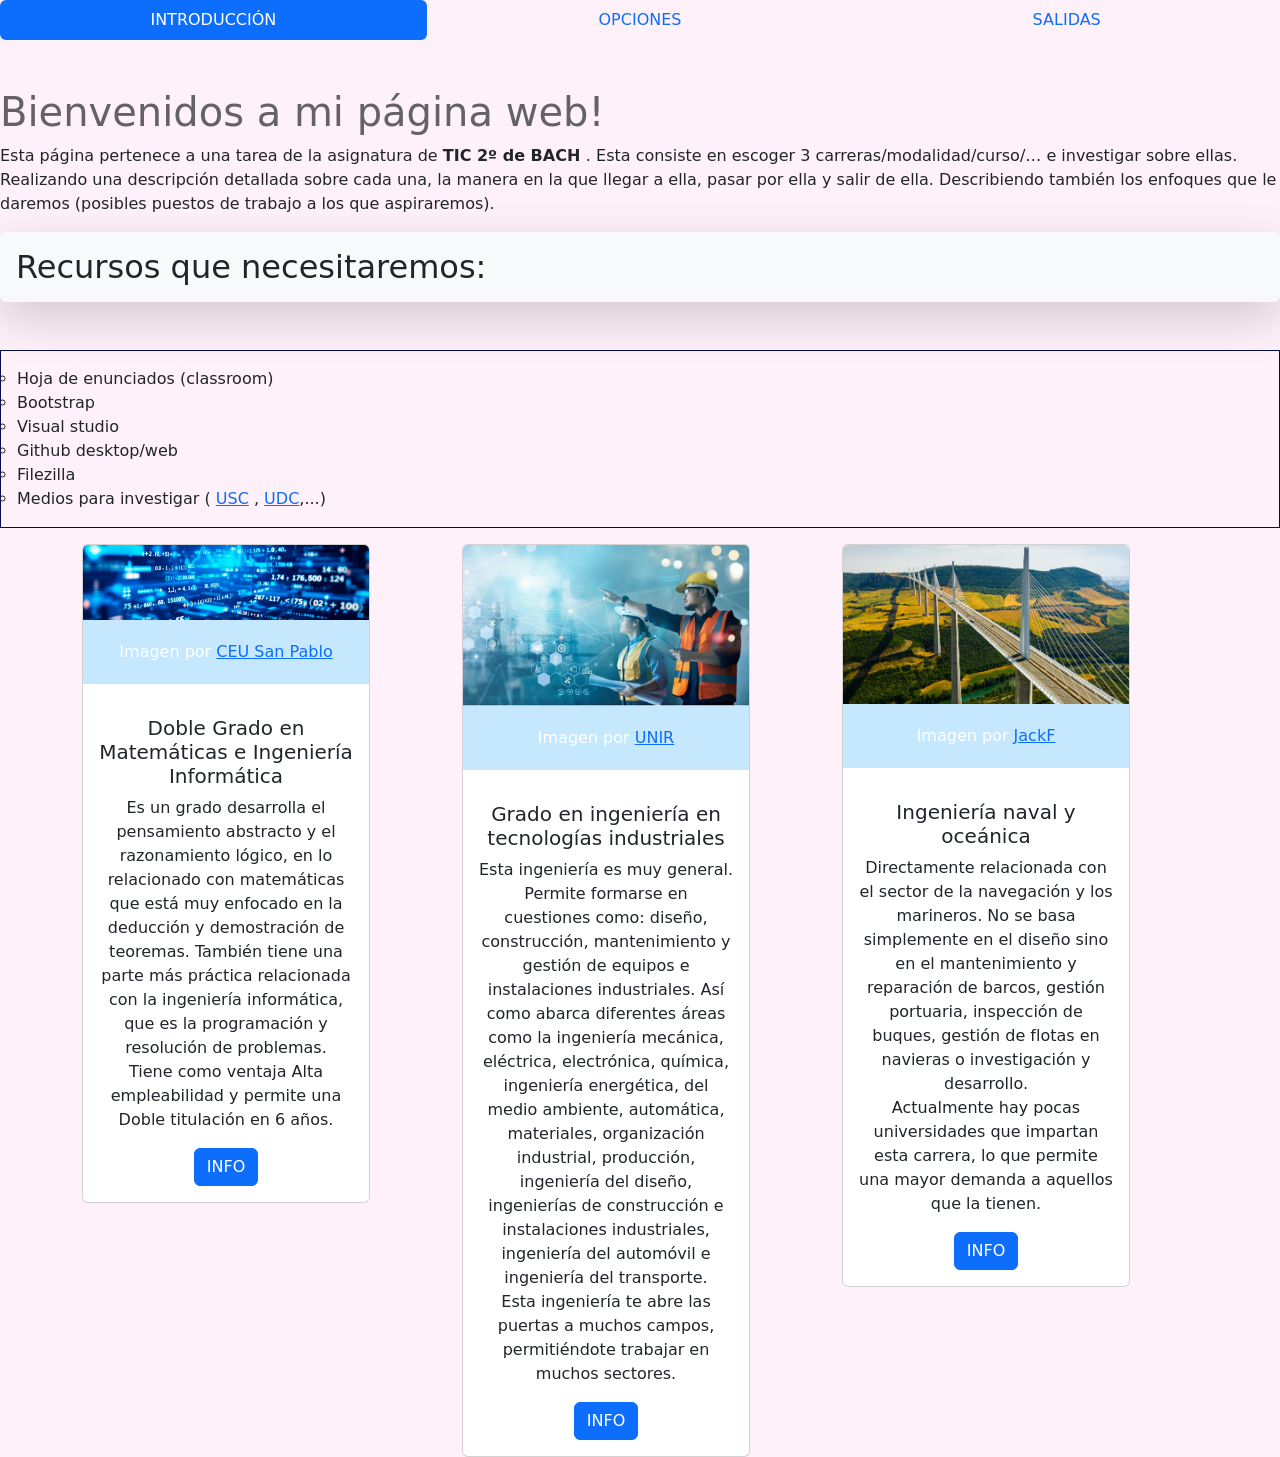
<file: index.html>
<!DOCTYPE html>
<html lang="es">
    <head>
        <meta charset="utf-8">
        <meta name="viewport" content="width=device-width, initial-scale=1">
        <title>Practica 1</title>
        <link href="https://cdn.jsdelivr.net/npm/bootstrap@5.3.8/dist/css/bootstrap.min.css" rel="stylesheet" integrity="sha384-sRIl4kxILFvY47J16cr9ZwB07vP4J8+LH7qKQnuqkuIAvNWLzeN8tE5YBujZqJLB" crossorigin="anonymous">
        <link rel="stylesheet" href="CSS/estilos.css">
      </head>
    <body class="fondo">
        <script src="https://cdn.jsdelivr.net/npm/bootstrap@5.3.8/dist/js/bootstrap.bundle.min.js" integrity="sha384-FKyoEForCGlyvwx9Hj09JcYn3nv7wiPVlz7YYwJrWVcXK/BmnVDxM+D2scQbITxI" crossorigin="anonymous"></script>
       
        <ul class="nav nav-pills nav-justified">
            <li class="nav-item">
              <a class="nav-link active" aria-current="page" href="./index.html">INTRODUCCIÓN</a>
            </li>
            <li class="nav-item">
              <a class="nav-link" href="./opciones.html">OPCIONES</a>
            </li>
            <li class="nav-item">
                <a class="nav-link" href="./salidas.html">SALIDAS</a>
            </li>
          </ul>

          <br> <br>  

          <h1 class="h1"> Bienvenidos a mi página web!  </h1>

              <p> Esta página pertenece a una tarea de la asignatura de <strong> TIC 2º de BACH </strong>. Esta consiste en escoger 3 carreras/modalidad/curso/… e investigar sobre ellas. Realizando una descripción detallada sobre cada una, la manera en la que llegar a ella, pasar por ella y salir de ella. Describiendo también los enfoques que le daremos (posibles puestos de trabajo a los que aspiraremos). </p> 

              <h2 class="shadow-lg p-3 mb-5 bg-body-tertiary rounded" > Recursos que necesitaremos: </h2>  
              <ul class="recursos" class="a">
              <li> Hoja de enunciados (classroom) </li>
              <li> Bootstrap </li>
              <li>Visual studio </li>
              <li> Github desktop/web  </li>
              <li> Filezilla  </li>
              <li> Medios para investigar ( <a href="https://www.usc.gal/es" >USC</a>
              , <a href="https://www.udc.gal/" >UDC</a>,...) </li>

              </ul>


          <div class="container text-center">
            <div class="row align-items-start">
              <div class="col">
                <div class="card" style="width: 18rem;">
                    <img src="./img/carrera1.jpg" class="card-img-top" alt="...">
                    <footer> 
                      <p class= "pdf" >
                       Imagen por <a href="https://www.uspceu.com/en/academic-programs/degree/mathematical-engineering-data-science-and-engineering" > CEU San Pablo</a>
                      </p>
                      </footer>
                    <div class="card-body">
                      <h5 class="card-title">Doble Grado en Matemáticas e Ingeniería Informática</h5>
                      <p class="card-text"> Es un grado desarrolla el pensamiento abstracto y el razonamiento lógico, en lo relacionado con matemáticas que está muy enfocado en la deducción y demostración de teoremas. También tiene una parte más práctica relacionada con la ingeniería informática, que es la programación y resolución de problemas.
                        <br> Tiene como ventaja Alta empleabilidad y permite una Doble titulación en 6 años. </p>
                     
                      <!-- Button trigger modal -->
<button type="button" class="btn btn-primary" data-bs-toggle="modal" data-bs-target="#exampleModal">
  INFO 
 </button>
 
 <!-- Modal -->
 <div class="modal fade" id="exampleModal" tabindex="-1" aria-labelledby="exampleModalLabel" aria-hidden="true">
   <div class="modal-dialog">
     <div class="modal-content">
       <div class="modal-header">
         <h1 class="modal-title fs-5" id="exampleModalLabel">URL info </h1>
         <button type="button" class="btn-close" data-bs-dismiss="modal" aria-label="Close"></button>
       </div>
       <div class="modal-body">
        <br> <a href=”https://www.seio.es”> -Colegio Oficial de Ingenieros Navales y Oceánicos (COIN) </a>  
        <br>  <a href="https://www.usc.gal/es/estudios/grados/ingenieria-arquitectura/doble-grado-ingenieria-informatica-matematicas-2a-edicion" > -USC (info) </a>
        <br>  <a href= “https://www.google.com/goto?url=CAESXwHEIkXXFi-0TWRSaH1h2DT6Ur1c0eoMigWTe-TonjyKYG1mVXlEyjTYs8BfNnvLyIITsVWs50Z5kYa4D80H1W6CSgzWsvHjb2tWxl5mrzAw7LkT1M3CvbQa2eqARn4O”>    -Consejo General de Colegios Oficiales de Ingenieros Industriales </a> 
    <br> <a href="https://www.udc.gal/es/centros_departamentos_servizos/departamentos/departamento/?codigo=D117" > -UDC (info)</a>
       </div>
       <div class="modal-footer">
                 <button type="button" class="btn btn-primary" data-bs-dismiss="modal"> Cerrar </button>
       </div>
     </div>
   </div>
 </div>
 
                    </div>
                  </div>
              </div>
              <div class="col">
                <div class="card" style="width: 18rem;">
                    <img src="./img/carrera2.jpg" class="card-img-top" alt="...">
                   <footer> 
                        <p class= "pdf" >
                        Imagen por <a href="https://www.unir.net/revista/ingenieria/ingenieria-industrial/" >UNIR</a>
                        </p>
                        </footer>                   
                    <div class="card-body">
                      <h5 class="card-title">Grado en ingeniería en tecnologías industriales</h5>
                      <p class="card-text"> Esta ingeniería es muy general. Permite formarse en cuestiones como:  diseño, construcción, mantenimiento y gestión de equipos e instalaciones industriales.
                        Así como abarca diferentes áreas como  la ingeniería mecánica, eléctrica, electrónica, química, ingeniería energética, del medio ambiente, automática, materiales, organización industrial, producción, ingeniería del diseño, ingenierías de construcción e instalaciones industriales, ingeniería del automóvil e ingeniería del transporte.                         
                         <br> Esta ingeniería te abre las puertas a muchos campos, permitiéndote trabajar en muchos sectores. </p>
                      
                  <!-- Button trigger modal -->
<button type="button" class="btn btn-primary" data-bs-toggle="modal" data-bs-target="#exampleModal">
  INFO 
 </button>
 
 <!-- Modal -->
 <div class="modal fade" id="exampleModal" tabindex="-1" aria-labelledby="exampleModalLabel" aria-hidden="true">
  <div class="modal-dialog">
    <div class="modal-content">
      <div class="modal-header">
        <h1 class="modal-title fs-5" id="exampleModalLabel">URL info </h1>
        <button type="button" class="btn-close" data-bs-dismiss="modal" aria-label="Close"></button>
      </div>
      <div class="modal-body">
   <a href=”https://www.seio.es”> -Colegio Oficial de Ingenieros Navales y Oceánicos (COIN) </a>  
   <br> <a href="https://www.usc.gal/es/estudios/grados/ingenieria-arquitectura/doble-grado-ingenieria-informatica-matematicas-2a-edicion" > -USC (info) </a>
   <br> <a href= “https://www.google.com/goto?url=CAESXwHEIkXXFi-0TWRSaH1h2DT6Ur1c0eoMigWTe-TonjyKYG1mVXlEyjTYs8BfNnvLyIITsVWs50Z5kYa4D80H1W6CSgzWsvHjb2tWxl5mrzAw7LkT1M3CvbQa2eqARn4O”>    -Consejo General de Colegios Oficiales de Ingenieros Industriales </a> 
   <br> <a href="https://www.udc.gal/es/centros_departamentos_servizos/departamentos/departamento/?codigo=D117" > -UDC (info)</a>
      </div>
      <div class="modal-footer">
                <button type="button" class="btn btn-primary" data-bs-dismiss="modal"> Cerrar </button>
      </div>
    </div>
  </div>
</div>
 
                  
                    </div>
                  </div>
        
              </div>
              <div class="col">
                <div class="card" style="width: 18rem;">
                    <img src="./img/carrera3.jpg" class="card-img-top" alt="...">
                    <footer> 
                      <p class= "pdf" >
                       Imagen por <a href="stock.adobe.com" >JackF </a>
                      </p>
                      </footer>                      
                    <div class="card-body">
                      <h5 class="card-title">Ingeniería naval y oceánica</h5>
                      <p class="card-text"> Directamente relacionada con el sector de la navegación y los marineros. No se basa simplemente en el diseño sino en el  mantenimiento y reparación de barcos, gestión portuaria, inspección de buques, gestión de flotas en navieras o investigación y desarrollo.       
                        <br> Actualmente hay pocas universidades que impartan esta carrera, lo que permite una mayor demanda a aquellos que la tienen.
                      </p>
<!-- Button trigger modal -->
<button type="button" class="btn btn-primary" data-bs-toggle="modal" data-bs-target="#exampleModal">
  INFO 
 </button>
 
 <!-- Modal -->
 <div class="modal fade" id="exampleModal" tabindex="-1" aria-labelledby="exampleModalLabel" aria-hidden="true">
  <div class="modal-dialog">
    <div class="modal-content">
      <div class="modal-header">
        <h1 class="modal-title fs-5" id="exampleModalLabel">URL info </h1>
        <button type="button" class="btn-close" data-bs-dismiss="modal" aria-label="Close"></button>
      </div>
      <div class="modal-body">
   <a href=”https://www.seio.es”> -Colegio Oficial de Ingenieros Navales y Oceánicos (COIN) </a>
   <br> <a href="https://www.usc.gal/es/estudios/grados/ingenieria-arquitectura/doble-grado-ingenieria-informatica-matematicas-2a-edicion" > -USC (info) </a>
   <br> <a href= “https://www.google.com/goto?url=CAESXwHEIkXXFi-0TWRSaH1h2DT6Ur1c0eoMigWTe-TonjyKYG1mVXlEyjTYs8BfNnvLyIITsVWs50Z5kYa4D80H1W6CSgzWsvHjb2tWxl5mrzAw7LkT1M3CvbQa2eqARn4O”>    -Consejo General de Colegios Oficiales de Ingenieros Industriales </a> 
   <br> <a href="https://www.udc.gal/es/centros_departamentos_servizos/departamentos/departamento/?codigo=D117" > -UDC (info)</a>
      </div>
      <div class="modal-footer">
                <button type="button" class="btn btn-primary" data-bs-dismiss="modal"> Cerrar </button>
      </div>
    </div>
  </div>
</div>
 
 


                    </div>
                  </div>
              </div>
            </div>
          </div>



    </body>
    </html>
</file>
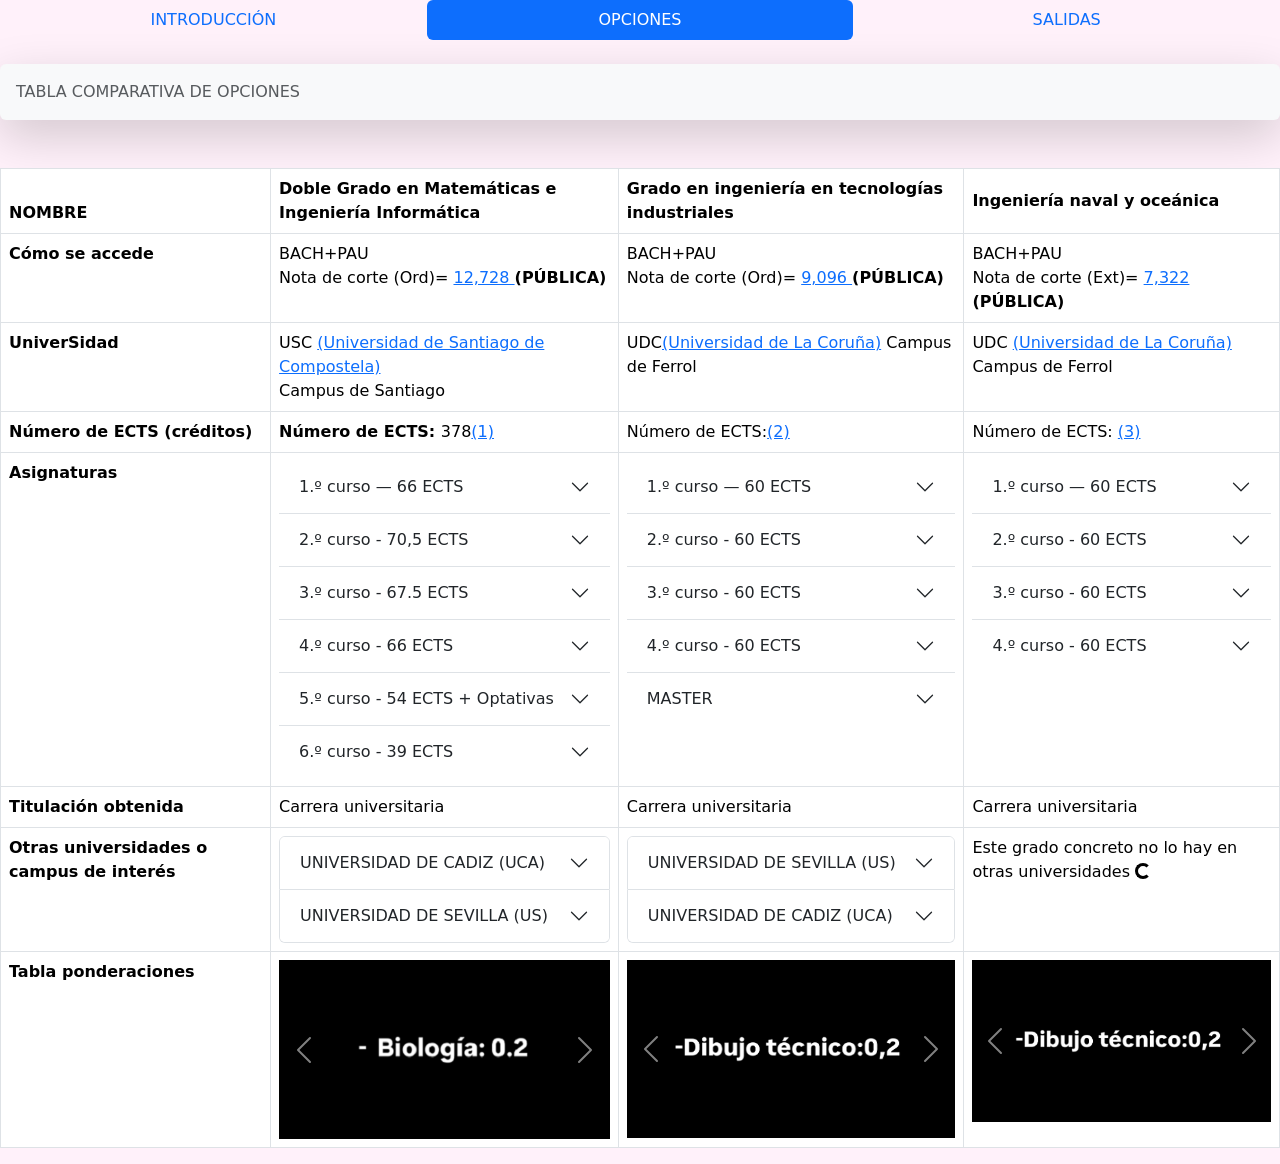
<file: opciones.html>
<!DOCTYPE html>
<html lang="es">
    <head>
        <meta charset="utf-8">
        <meta name="viewport" content="width=device-width, initial-scale=1">
        <title>Opciones</title>
        <link href="https://cdn.jsdelivr.net/npm/bootstrap@5.3.8/dist/css/bootstrap.min.css" rel="stylesheet" integrity="sha384-sRIl4kxILFvY47J16cr9ZwB07vP4J8+LH7qKQnuqkuIAvNWLzeN8tE5YBujZqJLB" crossorigin="anonymous">
        <link rel="stylesheet" href="CSS/estilos.css">
      </head>
    <body class="fondo">
        <script src="https://cdn.jsdelivr.net/npm/bootstrap@5.3.8/dist/js/bootstrap.bundle.min.js" integrity="sha384-FKyoEForCGlyvwx9Hj09JcYn3nv7wiPVlz7YYwJrWVcXK/BmnVDxM+D2scQbITxI" crossorigin="anonymous"></script>

        <ul class="nav nav-pills nav-justified">
            <li class="nav-item">
              <a class="nav-link " aria-current="page" href="./index.html">INTRODUCCIÓN</a>
            </li>
            <li class="nav-item">
              <a class="nav-link active" href="./opciones.html">OPCIONES</a>
            </li>
            <li class="nav-item">
                <a class="nav-link" href="./salidas.html">SALIDAS</a>
            </li>
          </ul>
<table class="table table-bordered caption-top">
<br> 
  <caption class="shadow-lg p-3 mb-5 bg-body-tertiary rounded" >TABLA COMPARATIVA DE OPCIONES</caption> 
  <thead>
    <tr>
        <th scope="col">NOMBRE </th>
        <th scope="col" class="align-middle"> Doble Grado en Matemáticas e Ingeniería Informática</th>
        <th scope="col" class="align-middle">Grado en ingeniería en tecnologías industriales</th>
        <th scope="col" class="align-middle">Ingeniería naval y oceánica</th>
      </tr>
  </thead>
  <tbody>
    <tr>
      <th scope="row"> Cómo se accede    </th>
      <td>BACH+PAU <br> Nota de corte (Ord)= <a href="https://www.udc.gal/export/sites/udc/futuros_estudantes/_galeria_down/notas-corte.pdf_2063069294.pdf">12,728 </a> <strong>(PÚBLICA)</strong>  </td>
      <td>BACH+PAU <br> Nota de corte (Ord)= <a href="https://www.udc.gal/export/sites/udc/futuros_estudantes/_galeria_down/notas-corte.pdf_2063069294.pdf">9,096 </a> <strong>(PÚBLICA)</strong></td>
      <td>BACH+PAU <br> Nota de corte (Ext)= <a href="https://www.udc.gal/export/sites/udc/futuros_estudantes/_galeria_down/notas-corte.pdf_2063069294.pdf">7,322 </a> <strong>(PÚBLICA)</strong></td>
    
    </tr>
    <tr>
        <th scope="row"> UniverSidad    </th>
        <td>USC <a href="https://www.udc.gal/export/sites/udc/futuros_estudantes/_galeria_down/notas-corte.pdf_2063069294.pdf">(Universidad de Santiago de Compostela)</a> <br> Campus de Santiago </a> </td>
        <td>UDC<a href="https://www.udc.gal/export/sites/udc/futuros_estudantes/_galeria_down/notas-corte.pdf_2063069294.pdf">(Universidad de La Coruña)</a> Campus de Ferrol</td>
        <td>UDC <a href="https://www.udc.gal/export/sites/udc/futuros_estudantes/_galeria_down/notas-corte.pdf_2063069294.pdf">(Universidad de La Coruña)</a> Campus de Ferrol</td>
      </tr>
      <tr>
        <th scope="row"> Número de ECTS (créditos) </th>
        <td> <strong>Número de ECTS: </strong>378<a href="https://www.udc.gal/export/sites/udc/futuros_estudantes/_galeria_down/notas-corte.pdf_2063069294.pdf">(1)</a> </td>
        <td>Número de ECTS:<a href="https://www.udc.gal/export/sites/udc/futuros_estudantes/_galeria_down/notas-corte.pdf_2063069294.pdf">(2)</a></td>
        <td>Número de ECTS: <a href="https://www.udc.gal/export/sites/udc/futuros_estudantes/_galeria_down/notas-corte.pdf_2063069294.pdf">(3)</a> </td>
      </tr>
      <tr>
        <th scope="row"> Asignaturas </th>
        <td> 
                                    <div class="accordion accordion-flush" id="accordionFlushExample">
                                      <div class="accordion-item">
                                        <h2 class="accordion-header">
                                          <button class="accordion-button collapsed" type="button" data-bs-toggle="collapse" data-bs-target="#flush-collapseC11" aria-expanded="false" aria-controls="flush-collapseOne">
                                            1.º curso — 66 ECTS
                                          </button>
                                        </h2>
                                        <div id="flush-collapseC11" class="accordion-collapse collapse" data-bs-parent="#accordionFlushExample">
                                          <div class="accordion-body"> <strong> 1º SEMESTRE </strong> <br> 
                                            Programación I — 6 ECTS<br> 
                                            Sistemas Digitales — 6 ECTS <br> 
                                            Introducción al Análisis Matemático — 6 ECTS <br> 
                                            Elementos de Probabilidad y Estadística — 6 ECTS <br> 
                                            Lenguaje Matemático, Conjuntos y Números — 6 ECTS <br>  <br> 
                                            <strong>2º SEMESTRE </strong>  <br> 
                                            Programación II — 6 ECTS <br>  
                                            Fundamentos Tecnológicos y Físicos de la Informática — 6 ECTS <br> 
                                            Topología de los Espacios Euclídeos — 6 ECTS <br> 
                                            Espacios Vectoriales y Cálculo Matricial — 6 ECTS <br> 
                                            Continuidad y Derivabilidad de Funciones de una Variable Real — 6 ECTS <br> 
                                            Integración de Funciones de una Variable Real — 6 ECTS <br> 
                                            </div>
                                        </div>
                                      </div>
                                      <div class="accordion-item">
                                        <h2 class="accordion-header">
                                          <button class="accordion-button collapsed" type="button" data-bs-toggle="collapse" data-bs-target="#flush-collapseC12" aria-expanded="false" aria-controls="flush-collapseTwo">
                                               2.º curso - 70,5 ECTS 
                                          </button>
                                        </h2>
                                        <div id="flush-collapseC12" class="accordion-collapse collapse" data-bs-parent="#accordionFlushExample">
                                          <div class="accordion-body">
                                            <strong> 1º SEMESTRE </strong> <br> 
                                            Programación Orientada a Objetos — 6 ECTS <br> 
                                            Bases de Datos I — 6 ECTS<br> 
                                            Algoritmos y Estructuras de Datos — 6 ECTS <br> 
                                            Álgebra Lineal y Multilineal — 6 ECTS <br> 
                                            Diferenciación de Funciones de Varias Variables Reales — 6 ECTS <br> 
                                            Cálculo Numérico de una Variable — 6 ECTS <br>  <br> 
                                            <strong>2º SEMESTRE </strong>  <br> 
                                            Bases de Datos II — 4,5 ECTS <br> 
                                            Diseño de Software — 6 ECTS <br> 
                                            Fundamentos de Computadores — 6 ECTS <br> 
                                            Análisis Numérico Matricial — 6 ECTS <br> 
                                            Series Funcionales e Integración de Riemann en Varias Variables Reales — 6 ECTS <br> 
                                            Geometría Lineal — 6 ECTS <br> 

                                          </div>
                                        </div>
                                      </div>
                                      <div class="accordion-item">
                                        <h2 class="accordion-header">
                                          <button class="accordion-button collapsed" type="button" data-bs-toggle="collapse" data-bs-target="#flush-collapseC13" aria-expanded="false" aria-controls="flush-collapseThree">
                                            
                                            
                                            3.º curso - 67.5 ECTS
                                          </button>
                                        </h2>
                                        <div id="flush-collapseC13" class="accordion-collapse collapse" data-bs-parent="#accordionFlushExample">
                                          <div class="accordion-body">
                                            <strong> 1º SEMESTRE </strong> <br> 
                                            Ingeniería del Software — 12 ECTS <br> 
                                            Sistemas Operativos I — 6 ECTS <br> 
                                            Redes — 6 ECTS <br> 
                                            Topología General — 4,5 ECTS <br> 
                                            Estructuras Algebraicas — 6 ECTS <br> 
                                            Probabilidad y Estadística — 6 ECTS <br>  <br> 
                                            <strong>2º SEMESTRE </strong>  <br> 
                                            Sistemas Operativos II — 4,5 ECTS <br> 
                                            Arquitectura de Computadores — 4,5 ECTS <br> 
                                            Introducción a las Ecuaciones Diferenciales Ordinarias — 6 ECTS <br> 
                                            Curvas y Superficies — 6 ECTS <br> 
                                            Inferencia Estadística — 6 ECTS <br> 
                                            
                                          </div>
                                        </div>
                                      </div>



                                      <div class="accordion-item">
                                        <h2 class="accordion-header">
                                          <button class="accordion-button collapsed" type="button" data-bs-toggle="collapse" data-bs-target="#flush-collapseC14" aria-expanded="false" aria-controls="flush-collapseFour">
                                            
                                            
                                            4.º curso - 66 ECTS
                                          </button>
                                        </h2>
                                        <div id="flush-collapseC14" class="accordion-collapse collapse" data-bs-parent="#accordionFlushExample">
                                          <div class="accordion-body">
                                            <strong> 1º SEMESTRE </strong> <br> 
                                            Administración de Sistemas y Redes — 6 ECTS <br> 
                                            Computación Distribuida — 6 ECTS <br> 
                                            Teoría de Autómatas y Lenguajes Formales — 6 ECTS <br> 
                                            Métodos Numéricos en Optimización y Ecuaciones Diferenciales — 6 ECTS <br> 
                                            Cálculo Vectorial e Integración de Lebesgue — 6 ECTS <br> 
                                            Ecuaciones Diferenciales Ordinarias — 4,5 ECTS <br>  <br> 
                                            <strong>2º SEMESTRE </strong>  <br> 
                                            Compiladores e Intérpretes — 4,5 ECTS <br> 
                                            Desarrollo de Aplicaciones Web — 6 ECTS <br> 
                                            Topología de Superficies — 4,5 ECTS <br> 
                                            Ecuaciones Algebraicas — 6 ECTS <br> 
                                            Teoría Global de Superficies — 6 ECTS <br> 
                                            Series de Fourier e Introducción a las Ecuaciones en Derivadas Parciales — 4,5 ECTS <br> 
                                          </div>
                                        </div>
                                      </div> 

                                      <div class="accordion-item">
                                        <h2 class="accordion-header">
                                          <button class="accordion-button collapsed" type="button" data-bs-toggle="collapse" data-bs-target="#flush-collapseC15" aria-expanded="false" aria-controls="flush-collapseFive">

                                      5.º curso - 54 ECTS + Optativas
                                    </button>
                                  </h2>
                                  <div id="flush-collapseC15" class="accordion-collapse collapse" data-bs-parent="#accordionFlushExample">
                                    <div class="accordion-body">
                                      <strong> 1º SEMESTRE </strong> <br> 
                                          Inteligencia Artificial — 6 ECTS <br>
                                          Interacción Persona-Ordenador — 6 ECTS <br>
                                          Modelización Matemática — 6 ECTS <br>
                                          Programación Lineal y Entera — 6 ECTS <br>
                                          Ingeniería de Computadores — 6 ECTS <br> <br>
                                          <strong>2º SEMESTRE </strong>  <br> 
                                          Ciberseguridad — 4,5 ECTS <br> 
                                          Seguridad de la Información — 4,5 ECTS <br>
                                          Computación Gráfica — 4,5 ECTS <br>
                                          Gestión Financiera de Empresas — 6 ECTS <br>
                                          Gestión de Proyectos Informáticos — 4,5 ECTS <br>

                                    </div>
                                  </div>
                                </div> 
                                <div class="accordion-item">
                                  <h2 class="accordion-header">
                                    <button class="accordion-button collapsed" type="button" data-bs-toggle="collapse" data-bs-target="#flush-collapseC16" aria-expanded="false" aria-controls="flush-collapseSix">

                                6.º curso - 39 ECTS 
                              </button>
                            </h2>
                            <div id="flush-collapseC16" class="accordion-collapse collapse" data-bs-parent="#accordionFlushExample">
                              <div class="accordion-body">
                                <strong> 1º SEMESTRE </strong> <br> 
                                Variable Compleja — 6 ECTS <br> 
                                Trabajo Fin de Grado de Ingeniería Informática — 12 ECTS <br> 
                                Trabajo Fin de Grado de Matemáticas — 12 ECTS   <br>    <br>                           
                                    <strong>2º SEMESTRE </strong>  <br> 
                                    Prácticas en Empresa — 9 ECTS
                              </div>
                            </div>
                          </div> 
                                    </div>
        </td>


        <td> 
          <div class="accordion accordion-flush" id="accordionFlushExample">
            <div class="accordion-item">
              <h2 class="accordion-header">
                <button class="accordion-button collapsed" type="button" data-bs-toggle="collapse" data-bs-target="#flush-collapseC21" aria-expanded="false" aria-controls="flush-collapseOne">
                  1.º curso — 60 ECTS
                </button>
              </h2>
              <div id="flush-collapseC21" class="accordion-collapse collapse" data-bs-parent="#accordionFlushExample">
                <div class="accordion-body"> <strong> 1º SEMESTRE </strong> <br> 
                  Matemáticas 1 — 6 ECTS<br> 
                  Expresión Gráfica — 6 ECTS <br> 
                  Física 1 — 6 ECTS <br> 
                  Informática — 6 ECTS <br> 
                  Química — 6 ECTS <br>  <br> 

                  <strong>2º SEMESTRE </strong>  <br> 
                  Matemáticas 2 — 6 ECTS <br> 
                  Estadística — 6 ECTS <br> 
                  Física 2 — 6 ECTS <br> 
                  Gestión Empresarial — 6 ECTS <br> 
                  Ciencia de Materiales — 6 ECTS <br> 

                  </div>
              </div>
            </div>
            <div class="accordion-item">
              <h2 class="accordion-header">
                <button class="accordion-button collapsed" type="button" data-bs-toggle="collapse" data-bs-target="#flush-collapseC22" aria-expanded="false" aria-controls="flush-collapseTwo">
               
               
               
                 2.º curso - 60 ECTS 
                </button>
              </h2>
              <div id="flush-collapseC22" class="accordion-collapse collapse" data-bs-parent="#accordionFlushExample">
                <div class="accordion-body">
                  <strong> 1º SEMESTRE </strong> <br> 
                  Ecuaciones Diferenciales — 6 ECTS <br> 
                  Electromagnetismo — 6 ECTS <br> 
                  Fundamentos de Electricidad — 6 ECTS <br> 
                  Ingeniería Medioambiental — 6 ECTS <br> 
                  Termodinámica — 6 ECTS <br>  <br> 
                  
                  <strong>2º SEMESTRE </strong>  <br> 
                  Fundamentos de Automática — 6 ECTS <br> 
                  Fundamentos de Electrónica — 6 ECTS <br> 
                  Mecánica de Fluidos — 6 ECTS <br> 
                  Resistencia de Materiales — 6 ECTS <br> 
                  Teoría de Máquinas — 6 ECTS   <br>         

                </div>
              </div>
            </div>
            <div class="accordion-item">
              <h2 class="accordion-header">
                <button class="accordion-button collapsed" type="button" data-bs-toggle="collapse" data-bs-target="#flush-collapseC23" aria-expanded="false" aria-controls="flush-collapseThree">
                  
                  
                  3.º curso - 60 ECTS
                </button>
              </h2>
              <div id="flush-collapseC23" class="accordion-collapse collapse" data-bs-parent="#accordionFlushExample">
                <div class="accordion-body">
                  <strong> 1º SEMESTRE </strong> <br> 
                  Energías Renovables — 6 ECTS <br> 
                  Máquinas Eléctricas — 6 ECTS <br>  
                  Organización de Empresas — 6 ECTS <br>  
                  Tecnologías de Fabricación — 6 ECTS <br>  
                  Tecnología Química — 6 ECTS <br>  <br> 

                  <strong>2º SEMESTRE </strong>  <br> 
                  Análisis y Diseño de Estructuras y Construcciones Industriales — 6 ECTS <br> 
                  Calor y Frío Industrial — 6 ECTS <br> 
                  Centrales Energéticas — 6 ECTS <br> 
                  Conversión Electrónica de la Energía — 6 ECTS <br> 
                  Operaciones de Transferencia de Materia — 6 ECTS <br> 
                  
                
                </div>
              </div>
            </div>



            <div class="accordion-item">
              <h2 class="accordion-header">
                <button class="accordion-button collapsed" type="button" data-bs-toggle="collapse" data-bs-target="#flush-collapseC24" aria-expanded="false" aria-controls="flush-collapseFour">
                  
                  
                  4.º curso - 60 ECTS
                </button>
              </h2>
              <div id="flush-collapseC24" class="accordion-collapse collapse" data-bs-parent="#accordionFlushExample">
                <div class="accordion-body">
                  <strong> 1º SEMESTRE </strong> <br> 
                  Gestión de Proyectos y Oficina Técnica — 6 ECTS  <br> 
                  Métodos Numéricos — 6 ECTS  <br> 
                  Asignaturas optativas — según la oferta del curso  <br>   <br> 

                  <strong>2º SEMESTRE </strong>  <br>  <br>
                  --- Asignaturas optativas:  <br>
                   Diseño Mecánico Asistido por Ordenador  <br>
                  Diseño y Simulación de Recipientes a Presión  <br>
                  Industria Inteligente IIoT  <br>
                  Construcción de Plantas Industriales y Sistemas Energéticos  <br>
                  Prácticas Externas  <br>
                  Tecnología Nuclear  <br>
                  Robótica Industrial  <br>
                  Simulación de Procesos Industriales y Optimización  <br>
                  Planificación Energética  <br>  <br>
                  
                  --- Trabajo Fin de Grado — 12 ECTS
                </div>
              </div>
            </div> 
            <div class="accordion-item">
              <h2 class="accordion-header">
                <button class="accordion-button collapsed" type="button" data-bs-toggle="collapse" data-bs-target="#flush-collapseMaster" aria-expanded="false" aria-controls="flush-collapseMaster">
            MASTER
          </button>
        </h2>
        <div id="flush-collapseMaster" class="accordion-collapse collapse" data-bs-parent="#accordionFlushExample">
          <div class="accordion-body">
            Si solo tienes la carrera→ Eres por tanto Ingeniera técnica 
            Si haces un master → Eres por tanto Ingeniera superior 
  
          </div>
        </div>
      </div> 

    
    </div>
  </div>
</div> 
          </div>



 <td> 
          <div class="accordion accordion-flush" id="accordionFlushExample">
            <div class="accordion-item">
              <h2 class="accordion-header">
                <button class="accordion-button collapsed" type="button" data-bs-toggle="collapse" data-bs-target="#flush-collapseC31" aria-expanded="false" aria-controls="flush-collapseOne">
                  1.º curso — 60 ECTS
                </button>
              </h2>
              <div id="flush-collapseC31" class="accordion-collapse collapse" data-bs-parent="#accordionFlushExample">
                <div class="accordion-body"> 
                  <strong> 1º SEMESTRE </strong> <br> 
                  Matemáticas 1 — 6 ECTS <br>  
                  Física 1 — 6 ECTS <br>  
                  Química — 6 ECTS <br> 
                  Estadística — 6 ECTS <br> 
                  Construcción Naval y Sistemas de Propulsión — 6 ECTS  <br>  <br> 


                  <strong>2º SEMESTRE </strong>  <br> 
                  Expresión Gráfica — 6 ECTS <br>  
                  Matemáticas 2 — 6 ECTS <br>  
                  Física 2 — 6 ECTS <br>  
                  Introducción a la Gestión Empresarial — 6 ECTS <br>  
                  Métodos Informáticos — 6 ECTS <br>   <br>  
                  


                  </div>
              </div>
            </div>
            <div class="accordion-item">
              <h2 class="accordion-header">
                <button class="accordion-button collapsed" type="button" data-bs-toggle="collapse" data-bs-target="#flush-collapseC32" aria-expanded="false" aria-controls="flush-collapseTwo">
               
               
               
                 2.º curso - 60 ECTS 
                </button>
              </h2>
              <div id="flush-collapseC32" class="accordion-collapse collapse" data-bs-parent="#accordionFlushExample">
                <div class="accordion-body">
                  <strong> 1º SEMESTRE </strong> <br> 
                  Dibujo Naval — 6 ECTS <br>
                  Ecuaciones Diferenciales — 6 ECTS <br>
                  Ingeniería Eléctrica — 6 ECTS <br>
                  Termodinámica Técnica — 6 ECTS <br>
                  Mecánica — 6 ECTS <br><br>

                  
                  <strong>2º SEMESTRE </strong>  <br> 
                  Ciencia e Ingeniería de Materiales — 4,5 ECTS <br> 
                  Automatismos, Control y Electrónica — 6 ECTS <br> 
                  Elasticidad y Resistencia de Materiales — 6 ECTS <br> 
                  Mecánica de Fluidos — 6 ECTS <br> 
                  Hidrostática y Estabilidad — 7,5 ECTS <br>  <br> 
      

                </div>
              </div>
            </div>
            <div class="accordion-item">
              <h2 class="accordion-header">
                <button class="accordion-button collapsed" type="button" data-bs-toggle="collapse" data-bs-target="#flush-collapseC33" aria-expanded="false" aria-controls="flush-collapseThree">
                  
                  
                  3.º curso - 60 ECTS
                </button>
              </h2>
              <div id="flush-collapseC33" class="accordion-collapse collapse" data-bs-parent="#accordionFlushExample">
                <div class="accordion-body">
                  <strong> 1º SEMESTRE </strong> <br> 
                  Proyecto de Buques y Artefactos Marinos 1 — 7,5 ECTS <br> 
                  Ingeniería de la Calidad y Medioambiente — 4,5 ECTS <br> 
                  Transmisión de Calor — 4,5 ECTS <br> 
                  Hidrodinámica Naval — 7,5 ECTS <br> 
                  Estructuras Marinas 1 — 6 ECTS <br>  <br> 


                  <strong>2º SEMESTRE </strong>  <br> 
                  Estructuras Marinas 2 — 6 ECTS  <br> 
                  Máquinas Marinas y Sistemas de Propulsión 1 — 6 ECTS <br> 
                  Sistemas Auxiliares del Buque 1 — 6 ECTS <br> 
                  Sistemas Hidráulicos y Neumáticos — 6 ECTS <br> 
                  Procesos de Fabricación y Montaje — 6 ECTS   <br>  <br>            
                  
                
                </div>
              </div>
            </div>


            <div class="accordion-item">
              <h2 class="accordion-header">
                <button class="accordion-button collapsed" type="button" data-bs-toggle="collapse" data-bs-target="#flush-collapseC34" aria-expanded="false" aria-controls="flush-collapseFour">
                  
                  
                  4.º curso - 60 ECTS
                </button>
              </h2>
              <div id="flush-collapseC34" class="accordion-collapse collapse" data-bs-parent="#accordionFlushExample">
                <div class="accordion-body">
                  <strong> 1º SEMESTRE </strong> <br> 
                  Vibraciones y Ruidos — 4,5 ECTS  <br> 
                  Máquinas Marinas y Sistemas de Propulsión 2 — 6 ECTS <br> 
                  Sistemas Auxiliares del Buque 2 — 6 ECTS <br> 
                  Sistemas Eléctricos y Electrónicos — 6 ECTS <br> 
                  Tecnología de la Construcción Naval — 7,5 ECTS   <br>  <br>                 

                  <strong>2º SEMESTRE </strong>  <br> 
                  Transporte Marítimo — 6 ECTS <br>
                  Diseño de Buques y Estructuras Offshore 2 — 6 ECTS <br>
                  Trabajo Fin de Grado — 13,5 ECTS <br> <br>

                  --- Asignaturas optativas:  <br>
                  Prácticas Externas — 4,5 ECTS <br>
                  Buques de Guerra — 4,5 ECTS<br>
                  Visitas Técnicas — 4,5 ECTS  <br>          
                  
              
      </div> 

    
    </div>
  </div>
</div> 
          </div>

          <tr>
            <th scope="row"> Titulación obtenida </th>
            <td> Carrera universitaria  </td>
            <td> Carrera universitaria  </td>
            <td> Carrera universitaria  </td>
          </tr>

          <tr>
            <th scope="row"> Otras universidades o campus de interés            </th>
            <td> <div class="accordion" id="accordionExample">
              <div class="accordion-item">
                <h2 class="accordion-header">
                  <button class="accordion-button collapsed" type="button" data-bs-toggle="collapse" data-bs-target="#collapseOne" aria-expanded="false" aria-controls="collapseOne">
                    UNIVERSIDAD DE CADIZ (UCA)
                  </button>
                </h2>
                <div id="collapseOne" class="accordion-collapse collapse " data-bs-parent="#accordionExample">
                  <div class="accordion-body">
                  Créditos: 360 // <br>  Nota de corte (ord)= 13.258 
                 </div>
                </div>
              </div>
              <div class="accordion-item">
                <h2 class="accordion-header">
                  <button class="accordion-button collapsed" type="button" data-bs-toggle="collapse" data-bs-target="#collapseTwo" aria-expanded="false" aria-controls="collapseTwo">
                    UNIVERSIDAD DE SEVILLA (US)
                  </button>
                </h2>
                <div id="collapseTwo" class="accordion-collapse collapse" data-bs-parent="#accordionExample">
                  <div class="accordion-body">
                    Créditos: 360 // <br> Nota de corte (ord)= 13.374                    </div>
                </div>
              </div>
              </div>
            </div>  </td>
            
            

            <td> <div class="accordion" id="accordionExample">
              <div class="accordion-item">
                <h2 class="accordion-header">
                  <button class="accordion-button collapsed" type="button" data-bs-toggle="collapse" data-bs-target="#collapseOne2" aria-expanded="true" aria-controls="collapseOne">
                    UNIVERSIDAD DE SEVILLA (US)
                  </button>
                </h2>
                <div id="collapseOne2" class="accordion-collapse collapse " data-bs-parent="#accordionExample">
                  <div class="accordion-body">
                  Créditos: 240 // <br>  Nota de corte (ord)= 11,3766
                 </div>
                </div>
              </div>
              <div class="accordion-item">
                <h2 class="accordion-header">
                  <button class="accordion-button collapsed" type="button" data-bs-toggle="collapse" data-bs-target="#collapseTwo2" aria-expanded="false" aria-controls="collapseTwo">
                    UNIVERSIDAD DE CADIZ (UCA)
                  </button>
                </h2>
                <div id="collapseTwo2" class="accordion-collapse collapse" data-bs-parent="#accordionExample">
                  <div class="accordion-body">
                    Créditos: 240 // <br> Nota de corte (ord)= 9.453            </div>
                </div>
              </div>
              </div>
            </div>  </td>

            
            
            <td> Este grado concreto no lo hay en otras universidades 
              <div class="spinner-border spinner-border-sm" role="status">
                <span class="visually-hidden">NO EXISTE... </span>
              </div>  </td>
          </tr>



          <tr>
            <th scope="row" > Tabla ponderaciones     </th>
            
              <td>  
            
            <div id="carouselExampleAutoplaying1" class="carousel slide" data-bs-ride="pause">
              <div class="carousel-inner">
                <div class="carousel-item active">
                  <img src="./img/bio.PNG" class="d-block w-100" alt="...">
                </div>
                <div class="carousel-item">
                  <img src="./img/dt.PNG" class="d-block w-100" alt="...">
                </div>
                <div class="carousel-item">
                  <img src="./img/diseño.PNG" class="d-block w-100" alt="...">
                </div>
            
              <div class="carousel-item">
                  <img src="./img/empresa.PNG" class="d-block w-100" alt="...">
                </div>
              <div class="carousel-item">
                  <img src="./img/fisica.PNG" class="d-block w-100" alt="...">
                </div>
              <div class="carousel-item">
                  <img src="./img/mates2.PNG" class="d-block w-100" alt="...">
                </div>
              <div class="carousel-item">
                  <img src="./img/msoci.PNG" class="d-block w-100" alt="...">
                </div>
              <div class="carousel-item">
                  <img src="./img/quimica.PNG" class="d-block w-100" alt="...">
                </div>
              <div class="carousel-item">
                  <img src="./img/tceing.PNG" class="d-block w-100" alt="...">
                </div>
              </div>
              <button class="carousel-control-prev" type="button" data-bs-target="#carouselExampleAutoplaying1" data-bs-slide="prev">
                <span class="carousel-control-prev-icon" aria-hidden="true"></span>
                <span class="visually-hidden">Previous</span>
              </button>
              <button class="carousel-control-next" type="button" data-bs-target="#carouselExampleAutoplaying1" data-bs-slide="next">
                <span class="carousel-control-next-icon" aria-hidden="true"></span>
                <span class="visually-hidden">Next</span>
              </button>
            </div>
            
            
            </td>
            
            
            
            
            
              <td> 
            
            <div id="carouselExampleAutoplaying2" class="carousel slide" data-bs-ride="pause">
              <div class="carousel-inner">
                <div class="carousel-item active">
                  <img src="./img/dt.PNG" class="d-block w-100" alt="...">
                </div>
                <div class="carousel-item">
                  <img src="./img/empresa.PNG" class="d-block w-100" alt="...">
                </div>
                <div class="carousel-item">
                  <img src="./img/fisica.PNG" class="d-block w-100" alt="...">
                </div>
            
              <div class="carousel-item">
                  <img src="./img/mates2.PNG" class="d-block w-100" alt="...">
                </div>
              <div class="carousel-item">
                  <img src="./img/quimica.PNG" class="d-block w-100" alt="...">
                </div>
              <div class="carousel-item">
                  <img src="./img/tceing1.PNG" class="d-block w-100" alt="...">
                </div>
              </div>
              <button class="carousel-control-prev" type="button" data-bs-target="#carouselExampleAutoplaying2" data-bs-slide="prev">
                <span class="carousel-control-prev-icon" aria-hidden="true"></span>
                <span class="visually-hidden">Previous</span>
              </button>
              <button class="carousel-control-next" type="button" data-bs-target="#carouselExampleAutoplaying2" data-bs-slide="next">
                <span class="carousel-control-next-icon" aria-hidden="true"></span>
                <span class="visually-hidden">Next</span>
              </button>
            </div>
            
             </td> 
            
            
            
            
            
            
              <td> 
            
            <div id="carouselExampleAutoplaying3" class="carousel slide" data-bs-ride="pause">
              <div class="carousel-inner">
                  <div class="carousel-item active">
                    <img src="./img/dt.PNG" class="d-block w-100" alt="...">
                  </div>
                  <div class="carousel-item">
                    <img src="./img/empresa.PNG" class="d-block w-100" alt="...">
                  </div>
                  <div class="carousel-item">
                    <img src="./img/fisica.PNG" class="d-block w-100" alt="...">
                  </div>
                  <div class="carousel-item">
                    <img src="./img/mates2.PNG" class="d-block w-100" alt="...">
                  </div>
                  <div class="carousel-item">
                    <img src="./img/quimica.PNG" class="d-block w-100" alt="...">
                  </div>
                  <div class="carousel-item">
                    <img src="./img/tceing1.PNG" class="d-block w-100" alt="...">
                  </div>
              </div>
              <button class="carousel-control-prev" type="button" data-bs-target="#carouselExampleAutoplaying3" data-bs-slide="prev">
                <span class="carousel-control-prev-icon" aria-hidden="true"></span>
                <span class="visually-hidden">Previous</span>
              </button>
              <button class="carousel-control-next" type="button" data-bs-target="#carouselExampleAutoplaying3" data-bs-slide="next">
                <span class="carousel-control-next-icon" aria-hidden="true"></span>
                <span class="visually-hidden">Next</span>
              </button>
            </div>
              </td> 
            
            
            
              </tr>
            
      

  </tbody>
</table>

    </body>
    </html>
</file>
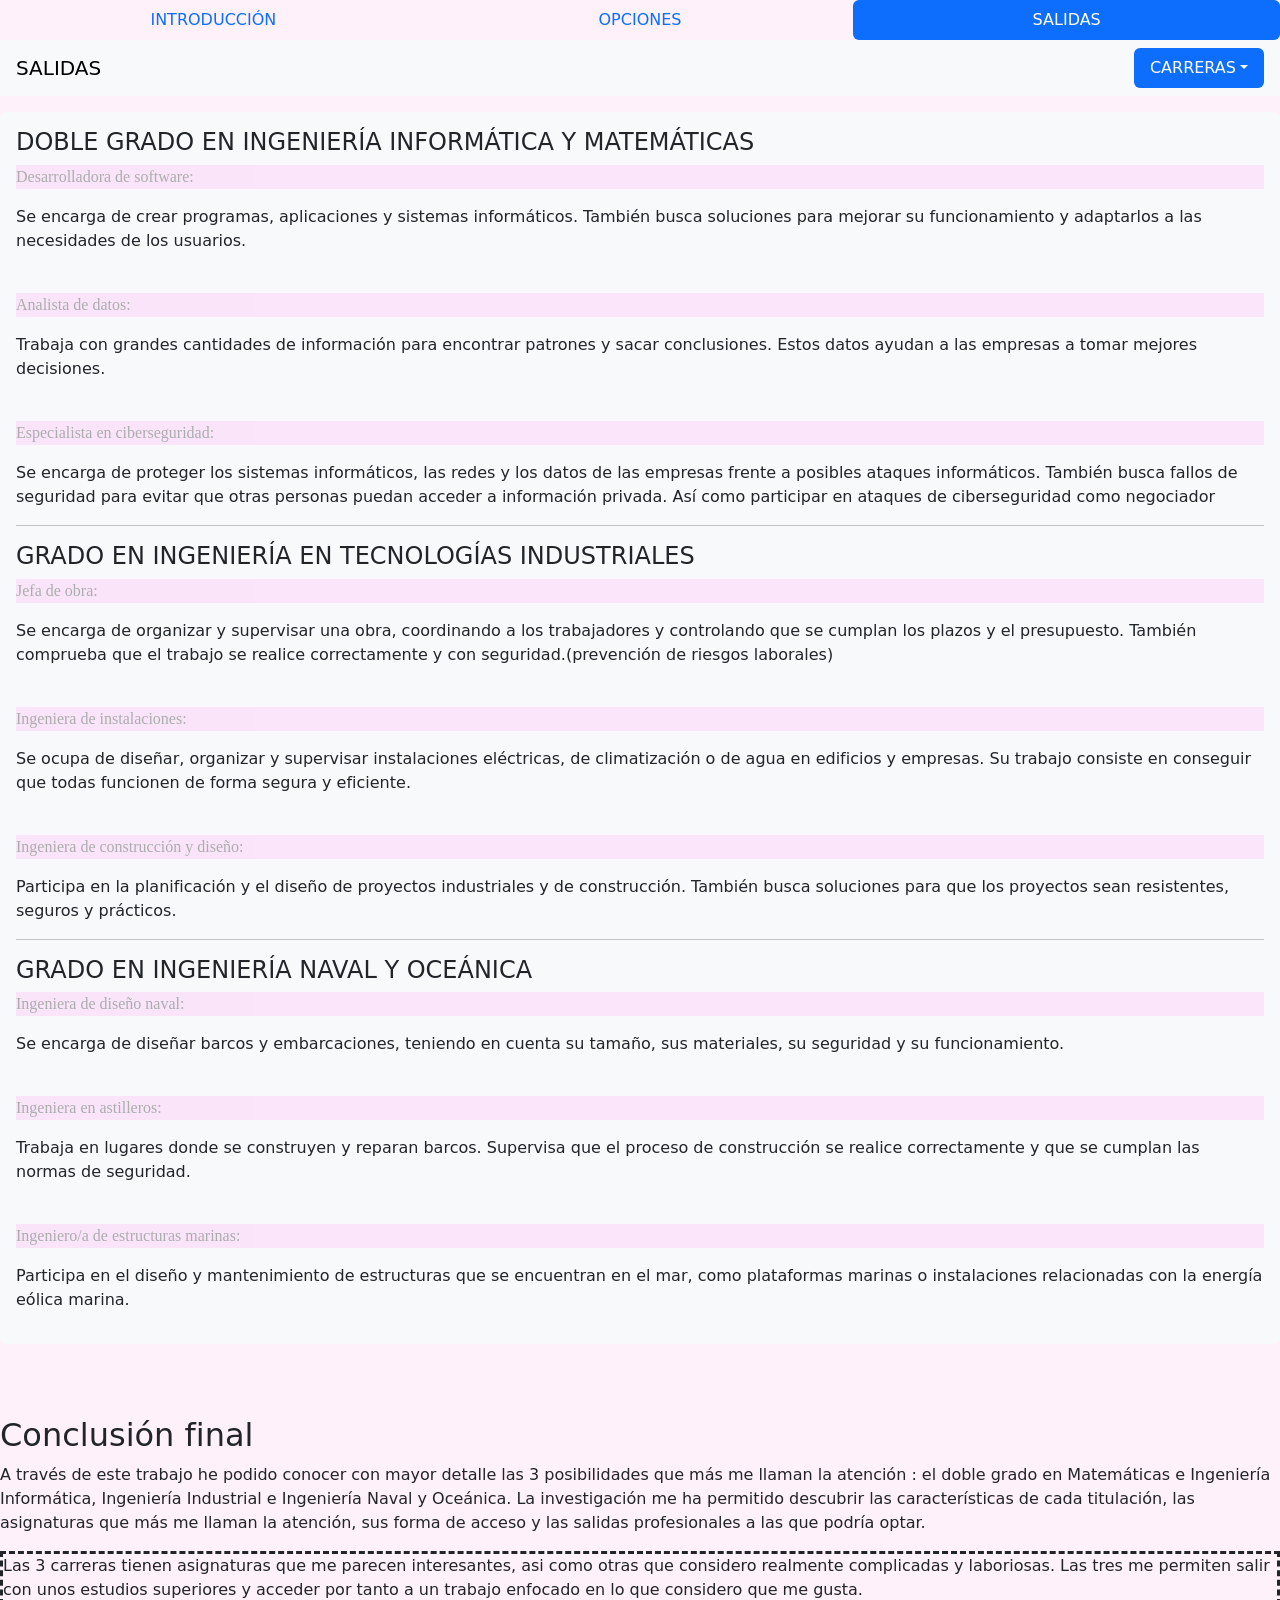
<file: salidas.html>
<!DOCTYPE html>
<html lang="es">
    <head>
        <meta charset="utf-8">
        <meta name="viewport" content="width=device-width, initial-scale=1">
        <title>Salidas</title>
        <link href="https://cdn.jsdelivr.net/npm/bootstrap@5.3.8/dist/css/bootstrap.min.css" rel="stylesheet" integrity="sha384-sRIl4kxILFvY47J16cr9ZwB07vP4J8+LH7qKQnuqkuIAvNWLzeN8tE5YBujZqJLB" crossorigin="anonymous">
        <link rel="stylesheet" href="./CSS/estilos.css">
      </head>
    <body class="fondo">
        <script src="https://cdn.jsdelivr.net/npm/bootstrap@5.3.8/dist/js/bootstrap.bundle.min.js" integrity="sha384-FKyoEForCGlyvwx9Hj09JcYn3nv7wiPVlz7YYwJrWVcXK/BmnVDxM+D2scQbITxI" crossorigin="anonymous"></script>

        <ul class="nav nav-pills nav-justified">
            <li class="nav-item">
              <a class="nav-link " aria-current="page" href="./index.html">INTRODUCCIÓN</a>
            </li>
            <li class="nav-item">
              <a class="nav-link" href="./opciones.html">OPCIONES</a>
            </li>
            <li class="nav-item">
                <a class="nav-link active" href="./salidas.html">SALIDAS</a>
            </li>
          </ul>



          <nav id="navbar-example2" class="navbar bg-body-tertiary px-3 mb-3">
            <a class="navbar-brand" href="#">SALIDAS</a>
            <ul class="nav nav-pills">
           
              <li class="nav-item dropdown">
                <a class="nav-link dropdown-toggle" data-bs-toggle="dropdown" href="#" role="button" aria-expanded="false">CARRERAS</a>
                <ul class="dropdown-menu">
                  <li><a class="dropdown-item" href="#scrollspyHeading3">DOBLE GRADO EN INGENIERÍA INFORMÁTICA Y MATEMÁTICAS</a></li>
                  <li><a class="dropdown-item" href="#scrollspyHeading4">GRADO EN INGENIERÍA EN TECNOLOGÍAS INDUSTRIALES</a></li>
                  <li><a class="dropdown-item" href="#scrollspyHeading5">GRADO EN INGENIERÍA NAVAL Y OCEÁNICA</a></li>
                  
                </ul>
              </li>
            </ul>
          </nav>
          <div data-bs-spy="scroll" data-bs-target="#navbar-example2" data-bs-root-margin="0px 0px -40%" data-bs-smooth-scroll="true" class="scrollspy-example bg-body-tertiary p-3 rounded-2" tabindex="0">
            <h4 id="scrollspyHeading3">DOBLE GRADO EN INGENIERÍA INFORMÁTICA Y MATEMÁTICAS</h4>
            <p class= "salida"> Desarrolladora de software: </p> 
		<p>Se encarga de crear programas, aplicaciones y sistemas informáticos. También busca soluciones para mejorar su funcionamiento y adaptarlos a las necesidades de los usuarios. </p>
    <br> <p class= "salida">Analista de datos:</p> 
		<p>Trabaja con grandes cantidades de información para encontrar patrones y sacar conclusiones. Estos datos ayudan a las empresas a tomar mejores decisiones. </p>
    <br> <p class= "salida">Especialista en ciberseguridad:</p> 
            <p>Se encarga de proteger los sistemas informáticos, las redes y los datos de las empresas frente a posibles ataques informáticos. También busca fallos de seguridad para evitar que otras personas puedan acceder a información privada. Así como participar en ataques de ciberseguridad como negociador </p>
           
<hr> 

 <h4 id="scrollspyHeading4">GRADO EN INGENIERÍA EN TECNOLOGÍAS INDUSTRIALES</h4>
            <p class= "salida">Jefa de obra:</p>  
		<p>Se encarga de organizar y supervisar una obra, coordinando a los trabajadores y controlando que se cumplan los plazos y el presupuesto. También comprueba que el trabajo se realice correctamente y con seguridad.(prevención de riesgos laborales) </p>
    <br> <p class= "salida">Ingeniera de instalaciones:</p> 
		<p>Se ocupa de diseñar, organizar y supervisar instalaciones eléctricas, de climatización o de agua en edificios y empresas. Su trabajo consiste en conseguir que todas funcionen de forma segura y eficiente. </p>
    <br> <p class= "salida">Ingeniera de construcción y diseño:</p> 
		<p>Participa en la planificación y el diseño de proyectos industriales y de construcción. También busca soluciones para que los proyectos sean resistentes, seguros y prácticos. </p>
           
<hr>

 <h4 id="scrollspyHeading5">GRADO EN INGENIERÍA NAVAL Y OCEÁNICA</h4>
            <p class= "salida">Ingeniera de diseño naval:</p> 
		<p>Se encarga de diseñar barcos y embarcaciones, teniendo en cuenta su tamaño, sus materiales, su seguridad y su funcionamiento. </p>
    <br> <p class= "salida">Ingeniera en astilleros:</p> 
		<p>Trabaja en lugares donde se construyen y reparan barcos. Supervisa que el proceso de construcción se realice correctamente y que se cumplan las normas de seguridad. </p>
    <br> <p class= "salida">Ingeniero/a de estructuras marinas:</p> 
		<p>Participa en el diseño y mantenimiento de estructuras que se encuentran en el mar, como plataformas marinas o instalaciones relacionadas con la energía eólica marina. </p>
              
          </div>

<br> <br> <br> 

<h2 > Conclusión final </h2> 

<p> A través de este trabajo he podido conocer con mayor detalle las 3 posibilidades que más me llaman la atención : el doble grado en Matemáticas e Ingeniería Informática, Ingeniería Industrial e Ingeniería Naval y Oceánica. La investigación me ha permitido descubrir las características de cada titulación, las asignaturas que más me llaman la atención,  sus forma de acceso y las salidas profesionales a las que podría optar. 
</p>

<p class= "dashed"> 
  Las 3 carreras tienen asignaturas que me parecen interesantes, asi como otras que considero realmente complicadas y laboriosas. Las tres me permiten salir con unos estudios superiores y acceder por tanto a un trabajo enfocado en lo que considero que me gusta.                                                              

</p> 

    </body>
    </html>
</file>
<file: CSS/estilos.css>
.body {
    font-family: Arial, sans-serif;
    color: #000000;
  }
  
.h1 {
    color: #636363;
  }
  
  
.recursos {
    border: 1px solid #020C52;
    padding: 1rem;
  }
 
ul {list-style-type: circle;}
  
.dashed {border-style: dashed;}
  
a:hover {
    color: rgb(240, 8, 170);
  }
 
.salida{
  font-family:georgia;
  color: #000000;
  background-color: rgb(255, 182, 249);
  opacity: 0.3
}

.pdf{
  background-color: #c5e8ff;
  color: white;
  text-align: center;
  padding: 20px;
font-size: 16px; 
}

.cabecera_tabla{
  display:inline-block;
}
.fondo {
  background-color: rgb(255, 241, 250);
}
</file>
